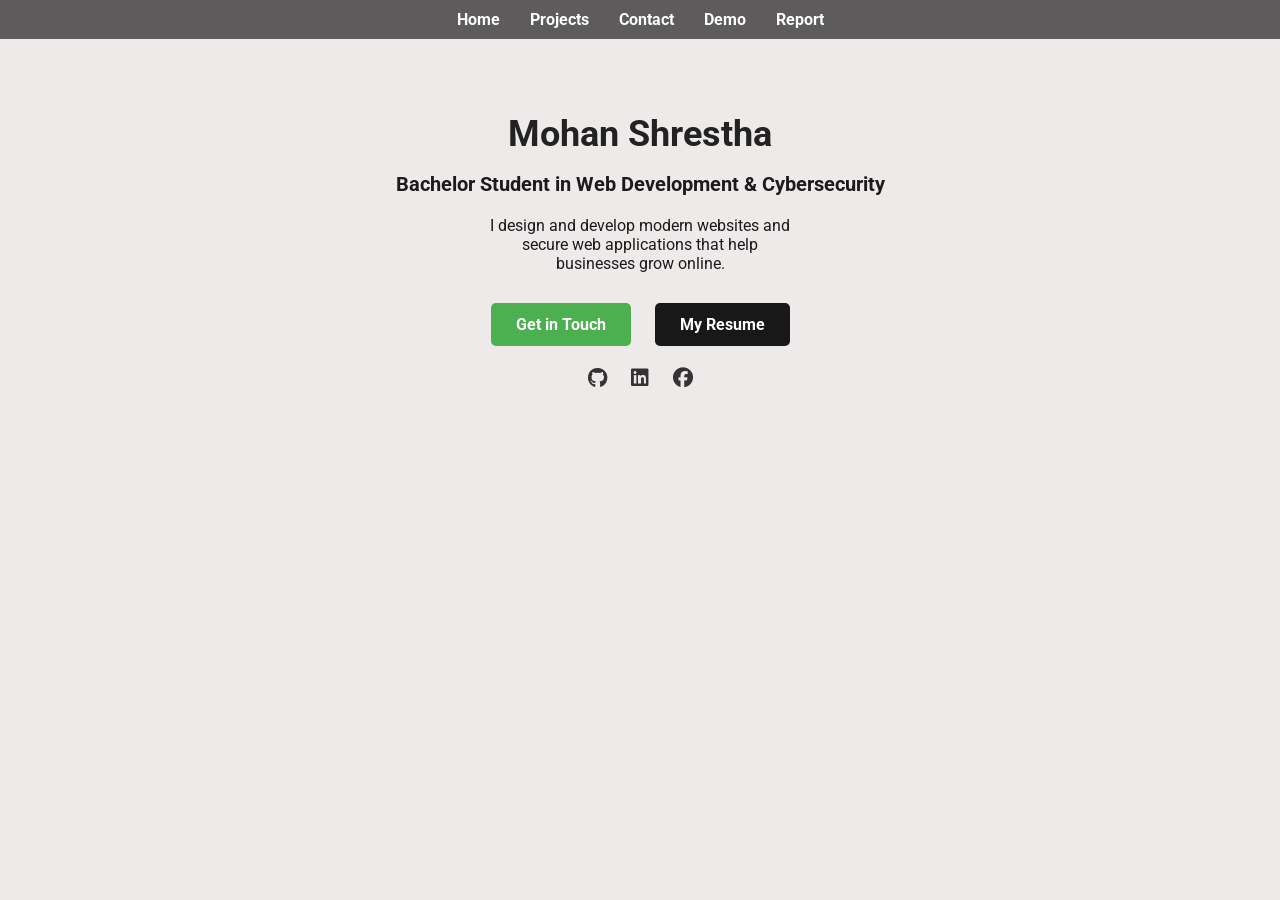
<file: index.html>
<!DOCTYPE html>
<html lang="en">

<head>
    <meta charset="UTF-8">
    <meta name="viewport" content="width=device-width, initial-scale=1.0">

    <title>Mohan Shrestha Portfolio</title>

    <link rel="stylesheet" href="index.css">

    <link href="https://fonts.googleapis.com/css2?family=Roboto:wght@400;700&display=swap" rel="stylesheet">

    <link rel="stylesheet" href="https://cdnjs.cloudflare.com/ajax/libs/font-awesome/6.5.0/css/all.min.css">

</head>
<body>

    <input type="checkbox" id="resume-toggle" hidden>

    <nav>
        <ul>
            <li><a href="index.html">Home</a></li>
            <li><a href="project.html">Projects</a></li>
            <li><a href="contact.html">Contact</a></li>
            <li><a href="videoDemo.html">Demo</a></li>
            <li><a href="report.html">Report</a></li>
        </ul>
    </nav>

    <header>
        <div class="container">
            <h1 class="name">Mohan Shrestha</h1>
            <h2 class="subtitle">Bachelor Student in Web Development & Cybersecurity</h2>

            <p class="description">
                I design and develop modern websites and secure web applications that help businesses grow online.
            </p>

            <div class="buttons">
                <a href="contact.html" class="btn-contact">Get in Touch</a>

                <label for="resume-toggle" class="btn-resume">My Resume</label>
            </div>

            <div class="social-icons">
                <a href="#"><i class="fab fa-github"></i></a>
                <a href="#"><i class="fab fa-linkedin"></i></a>
                <a href="#"><i class="fab fa-facebook"></i></a>
            </div>
        </div>
    </header>
    <div class="resume-modal">
        <div class="resume-box">

            <label for="resume-toggle" class="close-btn">&times;</label>

            <h2 class="resume-title">My Resume</h2>

            <div class="resume-block">
                <h3>Personal Information</h3>
                <p><strong>Name:</strong> Mohan Shrestha</p>
                <p><strong>Age:</strong> 19</p>
                <p><strong>Country:</strong> Nepal</p>
                <p><strong>University:</strong> University of Northampton</p>
                <p><strong>Course:</strong> Bachelor's in Web Development and Cyber Security</p>
            </div>

            <div class="resume-block">
                <h3>Profile</h3>
                <p>
                    I am a motivated bachelor student studying Web Development and Cyber Security at the University of
                    Northampton.
                    I am passionate about creating modern, responsive websites and learning how to build secure web
                    applications.
                    I enjoy improving my coding skills and exploring new technologies.
                </p>
            </div>

            <div class="resume-block">
                <h3>Education</h3>
                <p><strong>University of Northampton</strong></p>
                <p>Bachelor's in Web Development and Cyber Security</p>
                <p>Currently Studying</p>
            </div>

            <div class="resume-block">
                <h3>Skills</h3>
                <div class="skills">
                    <span>HTML</span>
                    <span>CSS</span>
                    <span>Python</span>
                    <span>Responsive Web Design</span>
                    <span>Problem Solving</span>
                    <span>Teamwork</span>
                    <span>Communication</span>
                </div>
            </div>

            <div class="resume-block">
                <h3>Projects</h3>
                <p><strong>Portfolio Website</strong> - Designed and developed a personal portfolio website to present
                    my skills, projects, and contact details.</p>
                <p><strong>Book Management System</strong> - Created a system for managing books, customers, and orders
                    using programming logic and GUI.</p>
                <p><strong>Appointment Booking System</strong> - Developed a booking system with organized structure and
                    user-friendly features.</p>
            </div>

            <div class="resume-block">
                <h3>Languages</h3>
                <p>English</p>
                <p>Nepali</p>
            </div>

            <div class="resume-block">
                <h3>Career Objective</h3>
                <p>
                    My goal is to become a skilled web developer and cyber security professional by gaining practical
                    experience,
                    improving my technical knowledge, and building secure, useful digital solutions.
                </p>
            </div>

        </div>
    </div>
</body>

</html>
</file>
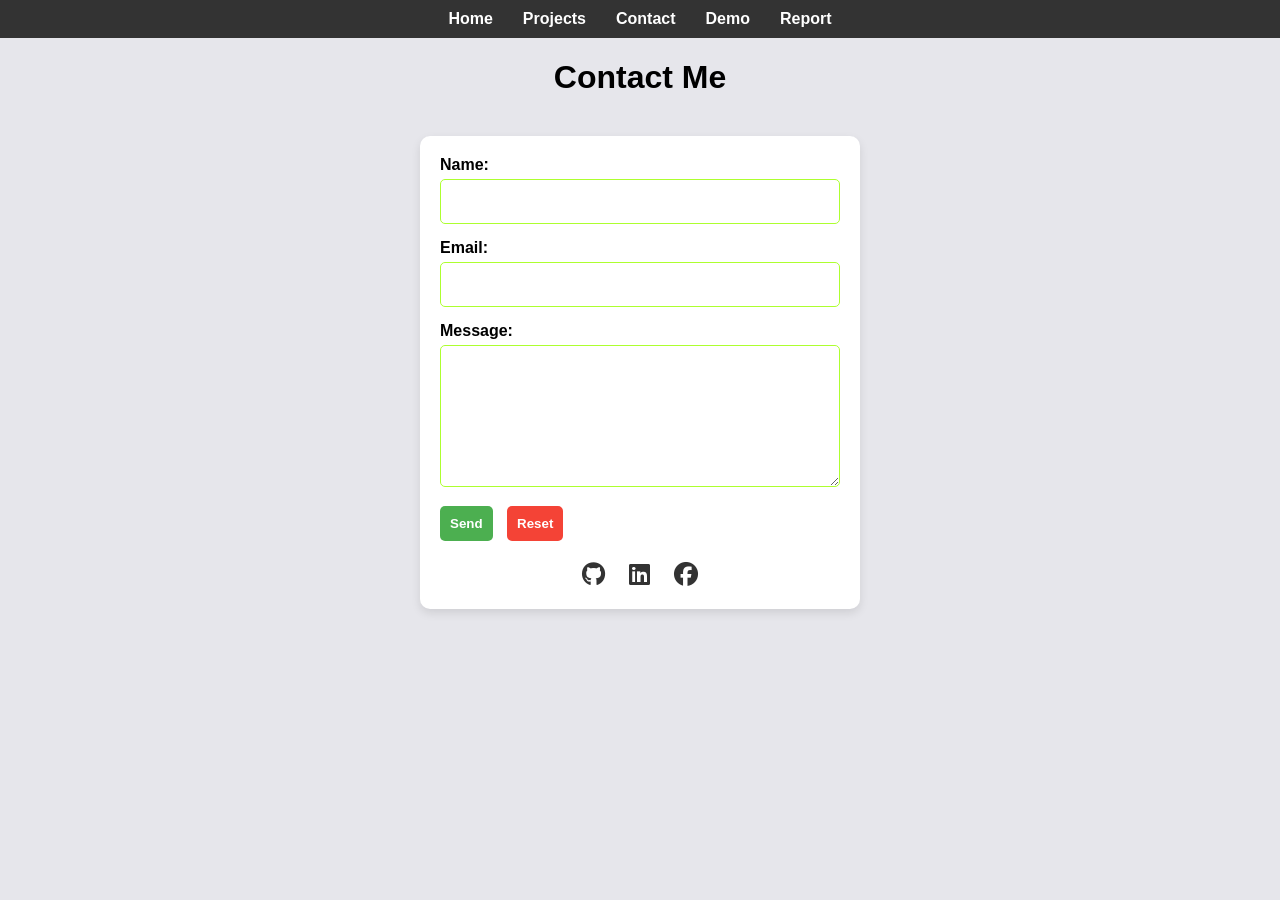
<file: contact.html>
<!DOCTYPE html>
<html lang="en">

<head>
    <meta charset="UTF-8">
    <meta name="viewport" content="width=device-width, initial-scale=1.0">
    <link rel="stylesheet" href="https://cdnjs.cloudflare.com/ajax/libs/font-awesome/6.5.0/css/all.min.css">
    <link rel="stylesheet" href="contact.css">

</head>

<body>

    <header>
        <nav>
            <ul>
                <li><a href="index.html">Home</a></li>
                <li><a href="project.html">Projects</a></li>
                <li><a href="contact.html">Contact</a></li>
                <li><a href="videoDemo.html">Demo</a></li>
                <li><a href="report.html">Report</a></li>
            </ul>
        </nav>
    <h1>Contact Me</h1>
    </header>
    
    <section>

        <form action="mailto:mohanshrestha1694@gmail.com" method="get" enctype="text/plain">
            <label for="name">Name:</label>
            <input type="text" id="name" name="name" required><br>

            <label for="email">Email:</label>
            <input type="email" id="email" name="email" required><br>

            <label for="message">Message:</label><br>
            <textarea id="message" name="message" rows="5" required></textarea><br>

            <input type="submit" value="Send">
            <input type="reset" value="Reset">
        </form>

        <div class="social-icons">
            <a href="https://github.com/" target="_blank"><i class="fab fa-github"></i></a>
            <a href="https://linkedin.com/" target="_blank"><i class="fab fa-linkedin"></i></a>
            <a href="https://facebook.com/" target="_blank"><i class="fab fa-facebook"></i></a>
        </div>

    </section>

</body>

</html>
</file>
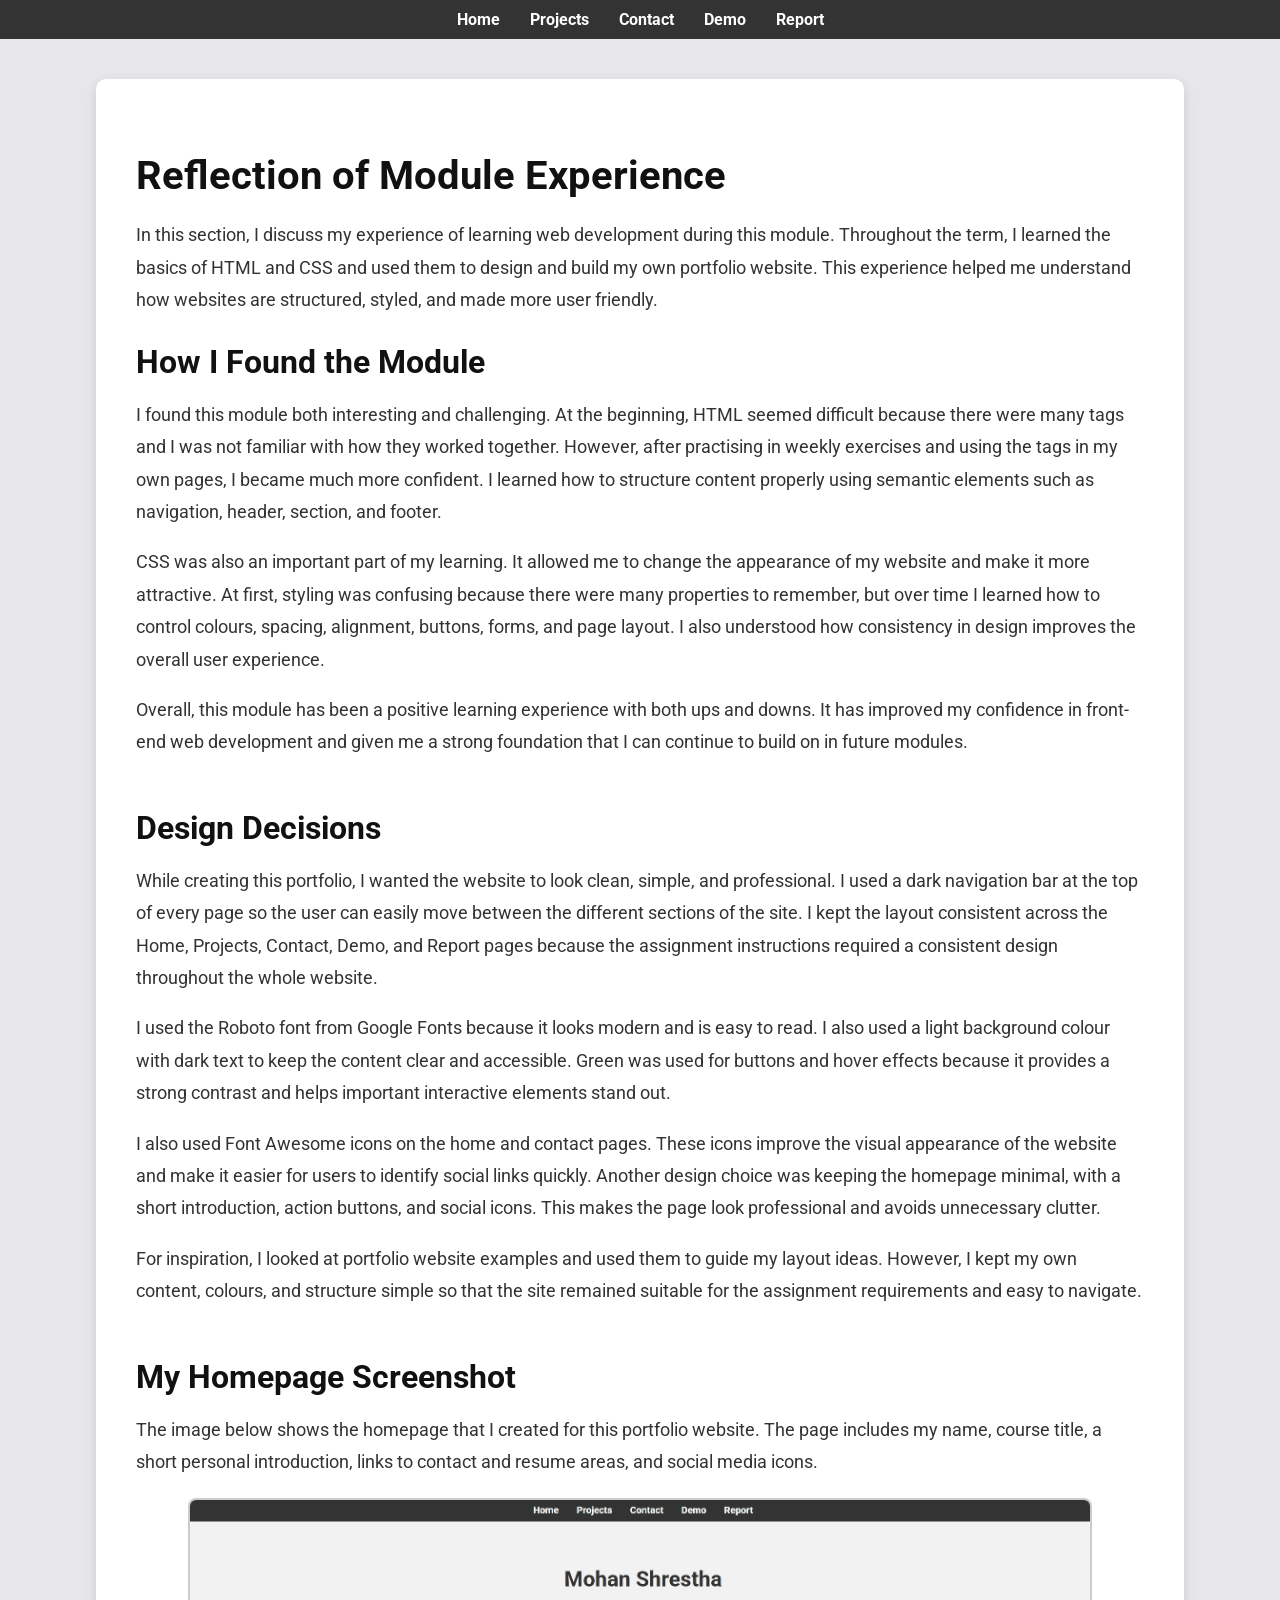
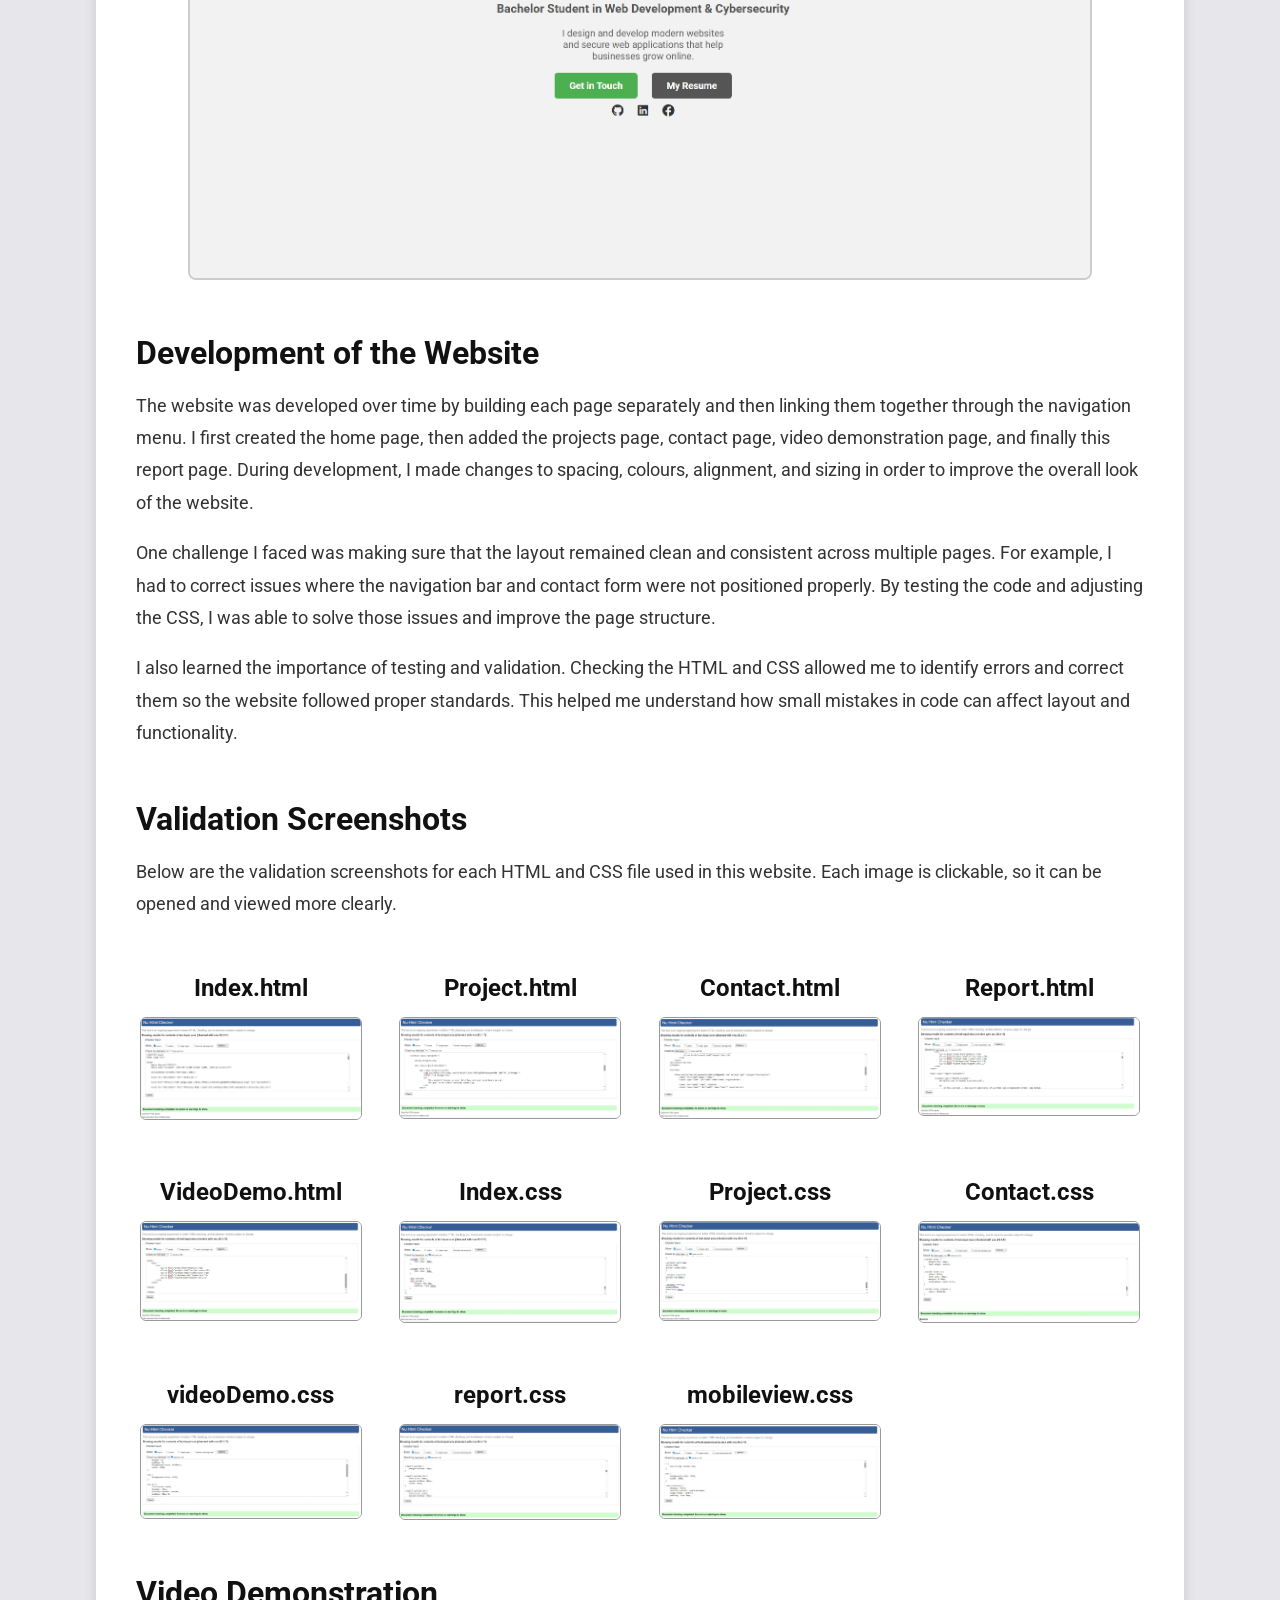
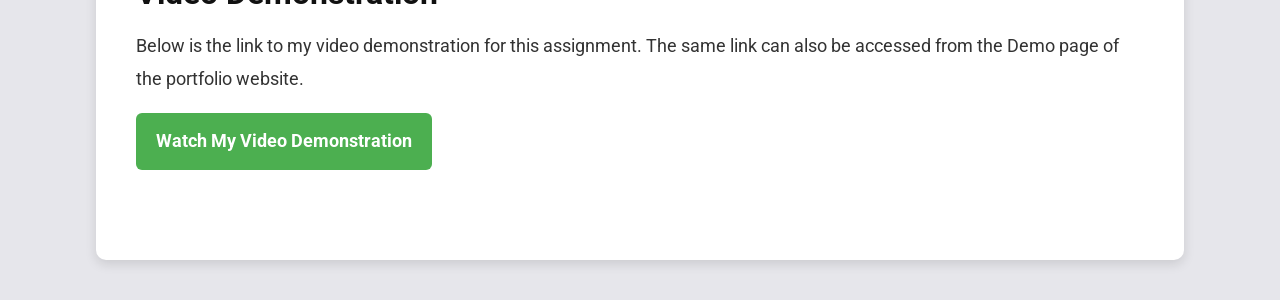
<file: report.html>
<!DOCTYPE html>
<html lang="en">

<head>
    <meta charset="UTF-8">
    <meta name="viewport" content="width=device-width, initial-scale=1.0">
    <title>Report - Mohan Shrestha</title>

    <link rel="stylesheet" href="report.css">
    <link href="https://fonts.googleapis.com/css2?family=Roboto:wght@400;700&display=swap" rel="stylesheet">
</head>

<body>
    <nav>
        <ul>
            <li><a href="index.html">Home</a></li>
            <li><a href="project.html">Projects</a></li>
            <li><a href="contact.html">Contact</a></li>
            <li><a href="videoDemo.html">Demo</a></li>
            <li><a href="report.html">Report</a></li>
        </ul>
    </nav>
    
     <main class="report-container">

        <section class="report-section">
            <h1>Reflection of Module Experience</h1>

            <p>
                In this section, I discuss my experience of learning web development during this module.
                Throughout the term, I learned the basics of HTML and CSS and used them to design and build
                my own portfolio website. This experience helped me understand how websites are structured,
                styled, and made more user friendly.
            </p>

            <h2>How I Found the Module</h2>
            <p>
                I found this module both interesting and challenging. At the beginning, HTML seemed difficult
                because there were many tags and I was not familiar with how they worked together. However,
                after practising in weekly exercises and using the tags in my own pages, I became much more
                confident. I learned how to structure content properly using semantic elements such as
                navigation, header, section, and footer.
            </p>

            <p>
                CSS was also an important part of my learning. It allowed me to change the appearance of my
                website and make it more attractive. At first, styling was confusing because there were many
                properties to remember, but over time I learned how to control colours, spacing, alignment,
                buttons, forms, and page layout. I also understood how consistency in design improves the
                overall user experience.
            </p>

            <p>
                Overall, this module has been a positive learning experience with both ups and downs. It has
                improved my confidence in front-end web development and given me a strong foundation that I
                can continue to build on in future modules.
            </p>
        </section>

        <section class="report-section">
            <h2>Design Decisions</h2>

            <p>
                While creating this portfolio, I wanted the website to look clean, simple, and professional.
                I used a dark navigation bar at the top of every page so the user can easily move between the
                different sections of the site. I kept the layout consistent across the Home, Projects,
                Contact, Demo, and Report pages because the assignment instructions required a consistent
                design throughout the whole website.
            </p>

            <p>
                I used the Roboto font from Google Fonts because it looks modern and is easy to read. I also
                used a light background colour with dark text to keep the content clear and accessible.
                Green was used for buttons and hover effects because it provides a strong contrast and helps
                important interactive elements stand out.
            </p>

            <p>
                I also used Font Awesome icons on the home and contact pages. These icons improve the visual
                appearance of the website and make it easier for users to identify social links quickly.
                Another design choice was keeping the homepage minimal, with a short introduction, action
                buttons, and social icons. This makes the page look professional and avoids unnecessary clutter.
            </p>

            <p>
                For inspiration, I looked at portfolio website examples and used them to guide my layout ideas.
                However, I kept my own content, colours, and structure simple so that the site remained suitable
                for the assignment requirements and easy to navigate.
            </p>
        </section>

        <section class="report-section">
            <h2>My Homepage Screenshot</h2>
            <p>
                The image below shows the homepage that I created for this portfolio website. The page includes
                my name, course title, a short personal introduction, links to contact and resume areas, and
                social media icons.
            </p>

            <div class="image-box">
                <img src="homepagescreenshot.png.jpeg" alt="Screenshot of Mohan Shrestha portfolio homepage">
            </div>
        </section>

        <section class="report-section">
            <h2>Development of the Website</h2>

            <p>
                The website was developed over time by building each page separately and then linking them
                together through the navigation menu. I first created the home page, then added the projects
                page, contact page, video demonstration page, and finally this report page. During development,
                I made changes to spacing, colours, alignment, and sizing in order to improve the overall look
                of the website.
            </p>

            <p>
                One challenge I faced was making sure that the layout remained clean and consistent across
                multiple pages. For example, I had to correct issues where the navigation bar and contact form
                were not positioned properly. By testing the code and adjusting the CSS, I was able to solve
                those issues and improve the page structure.
            </p>

            <p>
                I also learned the importance of testing and validation. Checking the HTML and CSS allowed me
                to identify errors and correct them so the website followed proper standards. This helped me
                understand how small mistakes in code can affect layout and functionality.
            </p>
        </section>

        <section class="report-section">
            <h2>Validation Screenshots</h2>
            <p>
                Below are the validation screenshots for each HTML and CSS file used in this website. Each image
                is clickable, so it can be opened and viewed more clearly.
            </p>

            <div class="validation-grid">

                <div class="validation-item">
                    <h3>Index.html</h3>
                    <a href="index-validation.jpeg" target="_blank">
                        <img src="index-validation.jpeg" alt="Index.html validation">
                    </a>
                </div>

                <div class="validation-item">
                    <h3>Project.html</h3>
                    <a href="projecthtml-validation.jpeg" target="_blank">
                        <img src="projecthtml-validation.jpeg" alt="Project.html validation">
                    </a>
                </div>

                <div class="validation-item">
                    <h3>Contact.html</h3>
                    <a href="contacthtml-validation.jpeg" target="_blank">
                        <img src="contacthtml-validation.jpeg" alt="Contact.html validation">
                    </a>
                </div>

                <div class="validation-item">
                    <h3>Report.html</h3>
                    <a href="report_validation.jpeg" target="_blank">
                        <img src="report_validation.jpeg" alt="Report.html validation">
                    </a>
                </div>

                <div class="validation-item">
                    <h3>VideoDemo.html</h3>
                    <a href="video-validation.jpeg" target="_blank">
                        <img src="video-validation.jpeg" alt="videoDemo.html validation">
                    </a>
                </div>

                <div class="validation-item">
                    <h3>Index.css</h3>
                    <a href="index-validation-css.jpeg" target="_blank">
                        <img src="index-validation-css.jpeg" alt="index.css validation">
                    </a>
                </div>

                <div class="validation-item">
                    <h3>Project.css</h3>
                    <a href="project-css-validation.jpeg" target="_blank">
                        <img src="project-css-validation.jpeg" alt="project.css validation">
                    </a>
                </div>

                <div class="validation-item">
                    <h3>Contact.css</h3>
                    <a href="contact-css-validation.jpeg" target="_blank">
                        <img src="contact-css-validation.jpeg" alt="contact.css validation">
                    </a>
                </div>

                <div class="validation-item">
                    <h3>videoDemo.css</h3>
                    <a href="videoDemo-css-validation.jpeg" target="_blank">
                        <img src="videoDemo-css-validation.jpeg" alt="videoDemo.css validation">
                    </a>
                </div>

                <div class="validation-item">
                    <h3>report.css</h3>
                    <a href="report-css-validation.jpeg" target="_blank">
                        <img src="report-css-validation.jpeg" alt="report.css validation">
                    </a>
                </div>

                <div class="validation-item">
                    <h3>mobileview.css</h3>
                    <a href="mobileview-css-validation.jpeg" target="_blank">
                        <img src="mobileview-css-validation.jpeg" alt="mobileview.css validation">
                    </a>
                </div>

            </div>
        </section>

        <section class="report-section">
            <h2>Video Demonstration</h2>
            <p>
                Below is the link to my video demonstration for this assignment. The same link can also be
                accessed from the Demo page of the portfolio website.
            </p>

            <p>
                <a class="video-link" href="videoDemo.html">
                    Watch My Video Demonstration</a>
            </p>
        </section>

    </main>

</body>

</html>
</file>
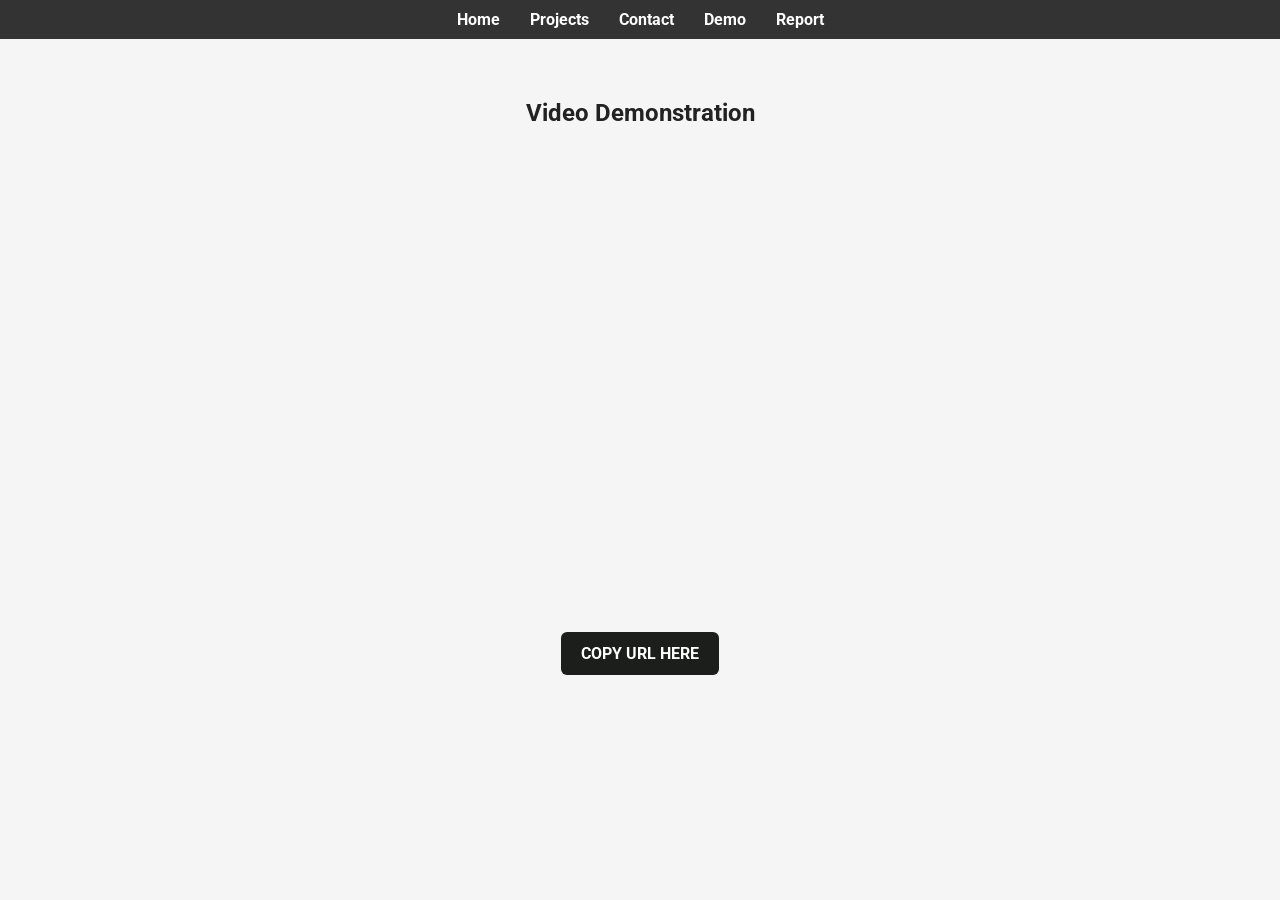
<file: videoDemo.html>
<!DOCTYPE html>
<html lang="en">

<head>
    <meta charset="UTF-8">
    <meta name="viewport" content="width=device-width, initial-scale=1.0">
    <title>MY Video</title>
    <link rel="stylesheet" href="videoDemo.css">

    <link href="https://fonts.googleapis.com/css2?family=Roboto:wght@400;700&display=swap" rel="stylesheet">

    <link rel="stylesheet" href="https://cdnjs.cloudflare.com/ajax/libs/font-awesome/6.5.0/css/all.min.css">


</head>

<body>
    <nav>
        <ul>
            <li><a href="index.html">Home</a></li>
            <li><a href="project.html">Projects</a></li>
            <li><a href="contact.html">Contact</a></li>
            <li><a href="videoDemo.html">Demo</a></li>
            <li><a href="report.html">Report</a></li>
        </ul>
    </nav>

    <section class="video-section">
        <h1>Video Demonstration</h1>

        <iframe src="https://mymedia.northampton.ac.uk/embed/secure/iframe/entryId/0_2pj2c7ik/uiConfId/23458795/st/0" width="800" height="450" frameborder="0" title="Mohan shrestha Web video"></iframe>
        </iframe>
        <p class="video-link">
            <a href="https://mymedia.northampton.ac.uk/media/Mohan+shrestha+Web+video/0_2pj2c7ik" target="_blank">
                COPY URL HERE
            </a>
        </p>

    </section>
</body>

</html>
</file>
<file: index.css>
body {
    font-family: 'Roboto', sans-serif;
    margin: 0;
    padding: 0;
    background-color: #eeeaea;
}

nav {
    background-color: #5d5b5b;
}

nav ul {
    list-style: none;
    display: flex;
    justify-content: center;
    padding: 10px 0;
    margin: 0;
}

nav ul li {
    margin: 0 15px;
}

nav ul li a {
    color: white;
    text-decoration: none;
    font-weight: bold;
    transition: color 0.3s;
}

nav ul li a:hover {
    color: #4CAF50;
}

header {
    text-align: center;
    padding: 50px 20px;
}

.name {
    font-size: 36px;
    margin-bottom: 10px;
    color: #232222;
}

.subtitle {
    font-size: 20px;
    color: #1c1b1b;
    margin-bottom: 20px;
}

.description {
    font-size: 16px;
    color: #1b1a1a;
    max-width: 300px;
    margin: 0 auto 30px auto;
}


.buttons {
    margin-bottom: 20px;
}

.btn-contact, .btn-resume {
    text-decoration: none;
    padding: 12px 25px;
    border-radius: 5px;
    margin: 0 10px;
    font-weight: bold;
    transition: background-color 0.3s;
}

.btn-contact {
    background-color: #4CAF50;
    color: white;
}

.btn-contact:hover {
    background-color: #45a049;
}

.btn-resume {
    background-color: #191818;
    color: white;
}

.btn-resume:hover {
    background-color: #201e1e;
}

.social-icons a {
    color: #333;
    font-size: 20px;
    margin: 0 10px;
    transition: color 0.3s;
}

.social-icons a:hover {
    color: #4CAF50;
}

.btn-resume {
    background-color: #191818;
    color: white;
    text-decoration: none;
    padding: 12px 25px;
    border-radius: 5px;
    margin: 0 10px;
    font-weight: bold;
    transition: background-color 0.3s;
    display: inline-block;
    cursor: pointer;
}

.btn-resume:hover {
    background-color: #201e1e;
}


#resume-toggle:checked ~ .resume-modal {
    display: flex;
}


.resume-modal {
    position: fixed;
    top: 0;
    left: 0;
    right: 0;
    bottom: 0;
    background: rgba(0, 0, 0, 0.6);
    display: none;
    justify-content: center;
    align-items: center;
    padding: 20px;
    z-index: 9999;
}



.resume-box {
    background: white;
    width: 90%;
    max-width: 850px;
    max-height: 85vh;
    overflow-y: auto;
    padding: 35px;
    border-radius: 12px;
    box-shadow: 0 5px 20px rgba(0, 0, 0, 0.2);
    position: relative;
}

.close-btn {
    position: absolute;
    top: 15px;
    right: 20px;
    font-size: 30px;
    font-weight: bold;
    cursor: pointer;
    color: #222;
}
.resume-title {
    text-align: center;
    font-size: 32px;
    color: #232222;
    margin-bottom: 30px;
}

.resume-block {
    margin-bottom: 30px;
}

.resume-block h3 {
    color: #4CAF50;
    margin-bottom: 15px;
    border-left: 5px solid #4CAF50;
    padding-left: 10px;
    font-size: 22px;
}

.resume-block p {
    margin: 8px 0;
    color: #333;
    line-height: 1.7;
}

.skills {
    margin: 10px 0;
    color: #333;
    line-height: 2.5;
}

.skills span {
    background-color: #4CAF50;
    color: white;
    padding: 8px 15px;
    border-radius: 20px;
    font-size: 14px;
}

@media (max-width: 768px) {
    .name {
        font-size: 28px;
    }

    .subtitle {
        font-size: 18px;
    }

    .description {
        max-width: 90%;
    }

    .resume-container {
        padding: 25px;
    }

    .resume-title {
        font-size: 26px;
    }

    .resume-block h3 {
        font-size: 20px;
    }

    .btn-contact,
    .btn-resume {
        margin: 8px 5px;
        padding: 10px 18px;
    }
}
</file>
<file: contact.css>
body {
    font-family: 'Roboto', sans-serif;
    background-color: rgb(230, 230, 235);
    margin: 0;
    padding: 0;
   
}

nav {
    background-color: #333;
}

nav ul {
    list-style: none;
    display: flex;
    justify-content: center;
    padding: 10px 0;
    margin: 0;
}

nav ul li a {
    color: white;
    text-decoration: none;
    font-weight: bold;
    transition: color 0.3s;
}

nav ul li {
    margin: 0 15px;
}

nav ul li a:hover {
    color: #4CAF50;
}

header {
    text-align: center;
    margin: 0px;
}

.h1{
    margin: 40px;
}

section {
    background-color: #fff;
    padding: 20px;
    margin: 40px auto;
    border-radius: 10px;
    box-shadow: 0px 4px 10px rgba(0, 0, 0, 0.1);
    width: 90%;
    max-width: 400px;
}

label {
    font-weight: bold;
}

input[type="text"],
input[type="email"],
textarea {
    width: 100%;
    padding: 10px;
    margin-top: 5px;
    margin-bottom: 15px;
    border: 1px solid greenyellow;
    border-radius: 5px;
    font-size: 20px;
    box-sizing: border-box;
}

input[type="submit"],
input[type="reset"] {
    padding: 10px;
    margin-right: 10px;
    border: none;
    border-radius: 5px;
    cursor: pointer;
    font-weight: bold;
    transition: background-color 0.3s ease;
}

input[type="submit"] {
    background-color: #4CAF50;
    color: white;
}

input[type="submit"]:hover {
    background-color: #45a049;
}

input[type="reset"] {
    background-color: #f44336;
    color: white;
}

input[type="reset"]:hover {
    background-color: #d32f2f;
}

.social-icons {
    margin-top: 20px;
    text-align: center;
}

.social-icons a {
    color: #333;
    font-size: 24px;
    margin: 0 10px;
    transition: color 0.3s;
}

.social-icons a:hover {
    color: #4CAF50;
}
</file>
<file: report.css>
body {
    font-family: 'Roboto', sans-serif;
    margin: 0;
    padding: 0;
    background-color: rgb(230, 230, 235);
    color: #222;
}

nav {
    background-color: #333;
}

nav ul {
    list-style: none;
    display: flex;
    justify-content: center;
    padding: 10px 0;
    margin: 0;
}

nav ul li {
    margin: 0 15px;
}

nav ul li a {
    color: white;
    text-decoration: none;
    font-weight: bold;
    transition: color 0.3s;
}

nav ul li a:hover {
    color: #4CAF50;
}

.report-container {
    width: 85%;
    max-width: 1100px;
    margin: 40px auto;
    background-color: white;
    padding: 40px;
    border-radius: 10px;
    box-shadow: 0px 4px 12px rgba(0, 0, 0, 0.12);
    box-sizing: border-box;
}


.report-section {
    margin-bottom: 50px;
}

.report-section h1 {
    font-size: 40px;
    margin-bottom: 20px;
    color: #111;
}

.report-section h2 {
    font-size: 32px;
    margin-bottom: 15px;
    color: #111;
}

.report-section h3 {
    font-size: 24px;
    margin-bottom: 15px;
    color: #111;
}

.report-section p {
    font-size: 18px;
    line-height: 1.8;
    margin-bottom: 18px;
    color: #333;
}

.image-box {
    text-align: center;
    margin-top: 20px;
}

.image-box img {
    width: 100%;
    max-width: 900px;
    border: 2px solid #ccc;
    border-radius: 8px;
}

.validation-grid {
    display: grid;
    grid-template-columns:  repeat(4, 1fr);
    gap: 30px;
    margin-top: 30px;
}

.validation-item {
    text-align: center;
}

.validation-item img {
    width: 100%;
    max-width: 220px;
    height: auto;
    border: 1px solid #999;
    border-radius: 6px;
    transition: transform 0.3s ease, box-shadow 0.3s ease;
}

.validation-item img:hover {
    transform: scale(1.05);
    box-shadow: 0px 4px 12px rgba(0, 0, 0, 0.2);
}

.video-link {
    display: inline-block;
    text-decoration: none;
    background-color: #4CAF50;
    color: white;
    padding: 12px 20px;
    border-radius: 6px;
    font-weight: bold;
    transition: background-color 0.3s ease;
}

.video-link:hover {
    background-color: #45a049;
}

@media (max-width: 1000px) {
    .validation-grid {
        grid-template-columns: repeat(2, 1fr);
    }

    .report-container {
        width: 92%;
        padding: 25px;
    }

    .report-section h1 {
        font-size: 32px;
    }

    .report-section h2 {
        font-size: 28px;
    }

    .report-section p {
        font-size: 16px;
    }
}

@media (max-width: 600px) {
    nav ul {
        flex-wrap: wrap;
    }

    .validation-grid {
        grid-template-columns: 1fr;
    }

    .report-section h1 {
        font-size: 28px;
    }

    .report-section h2 {
        font-size: 24px;
    }

    .report-section p {
        font-size: 15px;
    }
}
</file>
<file: videoDemo.css>
body {
    font-family: 'Roboto', sans-serif;
    margin: 0;
    padding: 0;
    background-color: #f5f5f5;
    color: #222;
}

nav {
    background-color: #333;
}

nav ul {
    list-style: none;
    display: flex;
    justify-content: center;
    padding: 10px 0;
    margin: 0;
}

nav ul li {
    margin: 0 15px;
}

nav ul li a {
    color: white;
    text-decoration: none;
    font-weight: bold;
    transition: color 0.3s;
}

nav ul li a:hover {
    color: #4CAF50;
}

.video-section {
    text-align: center;
    padding: 40px 20px;
}

.video-section h1 {
    margin-bottom: 20px;
}

video {
    width: 90%;
    max-width: 800px;
    border-radius: 10px;
}

.video-link a {
    display: inline-block;
    margin-top: 15px;
    background-color: #1c1e1c;
    color: white;
    padding: 12px 20px;
    border-radius: 6px;
    text-decoration: none;
    font-weight: bold;
    transition: 0.3s;
}
</file>
